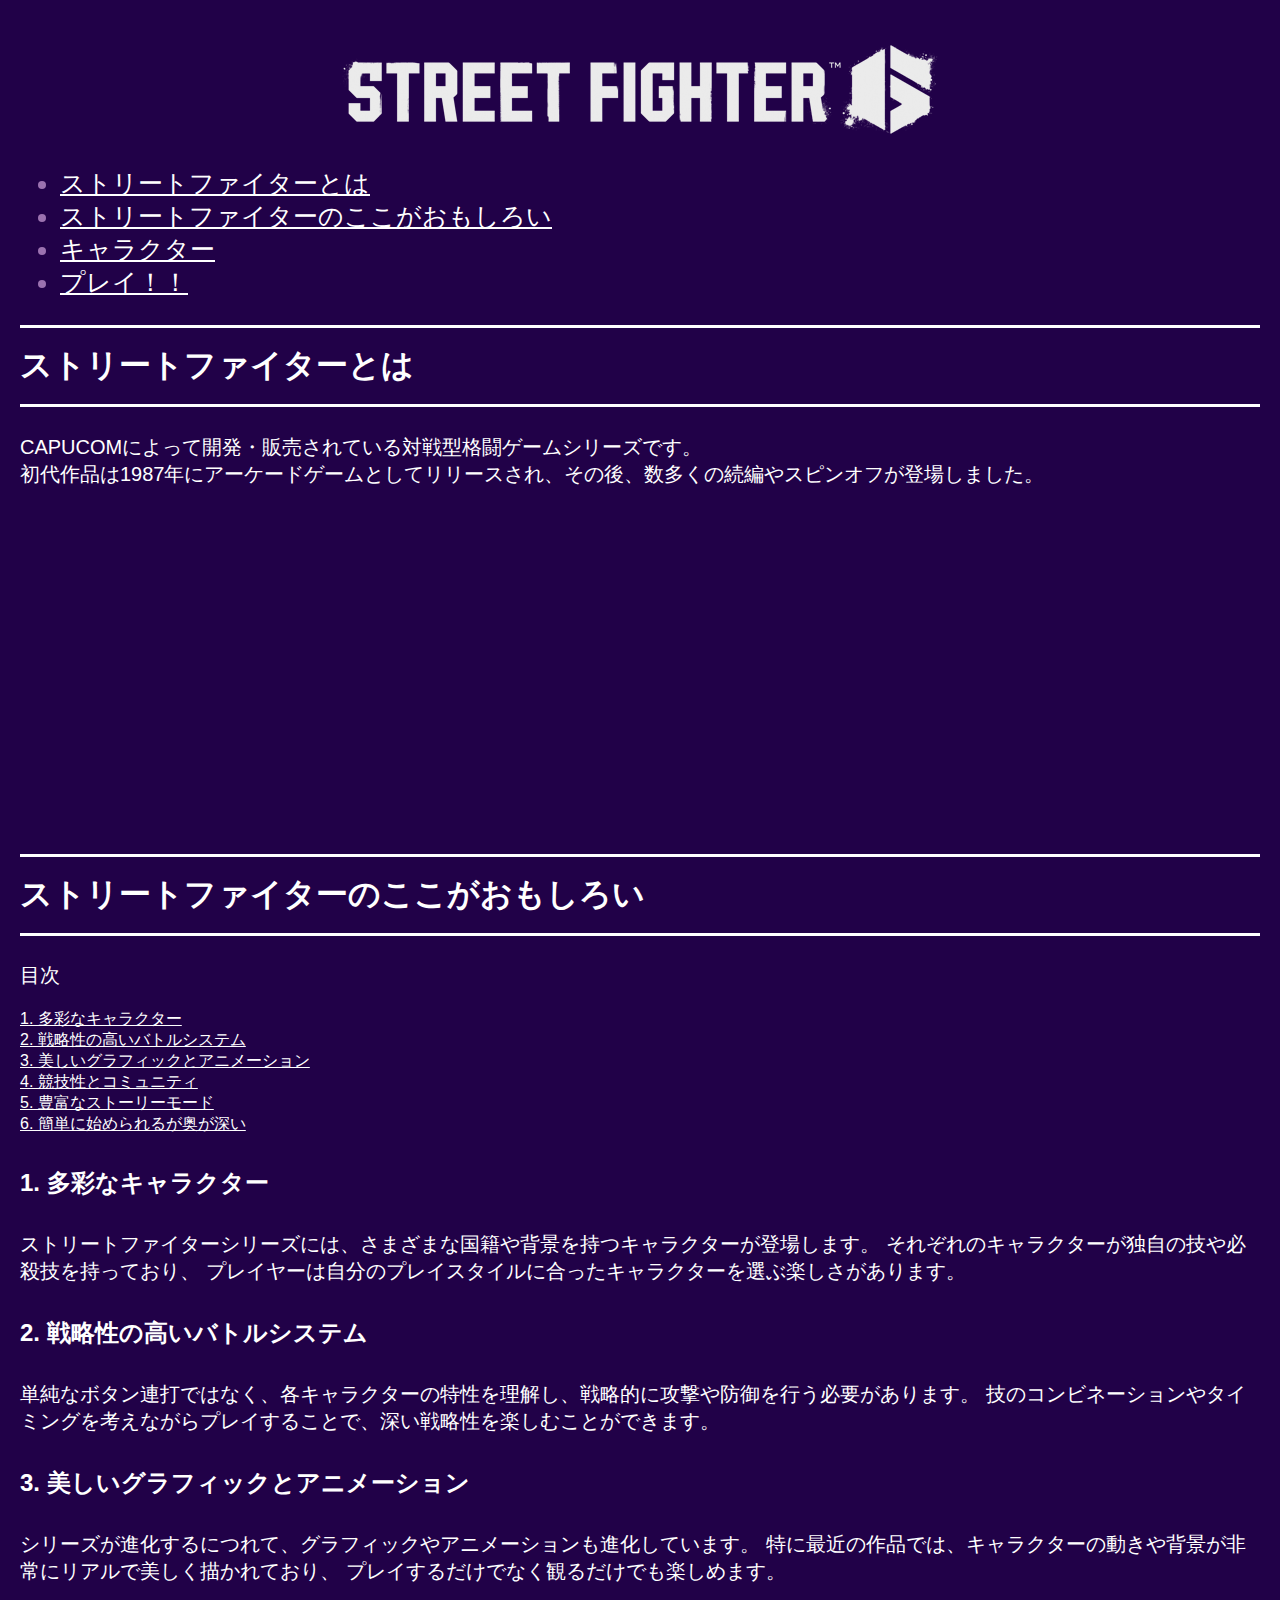
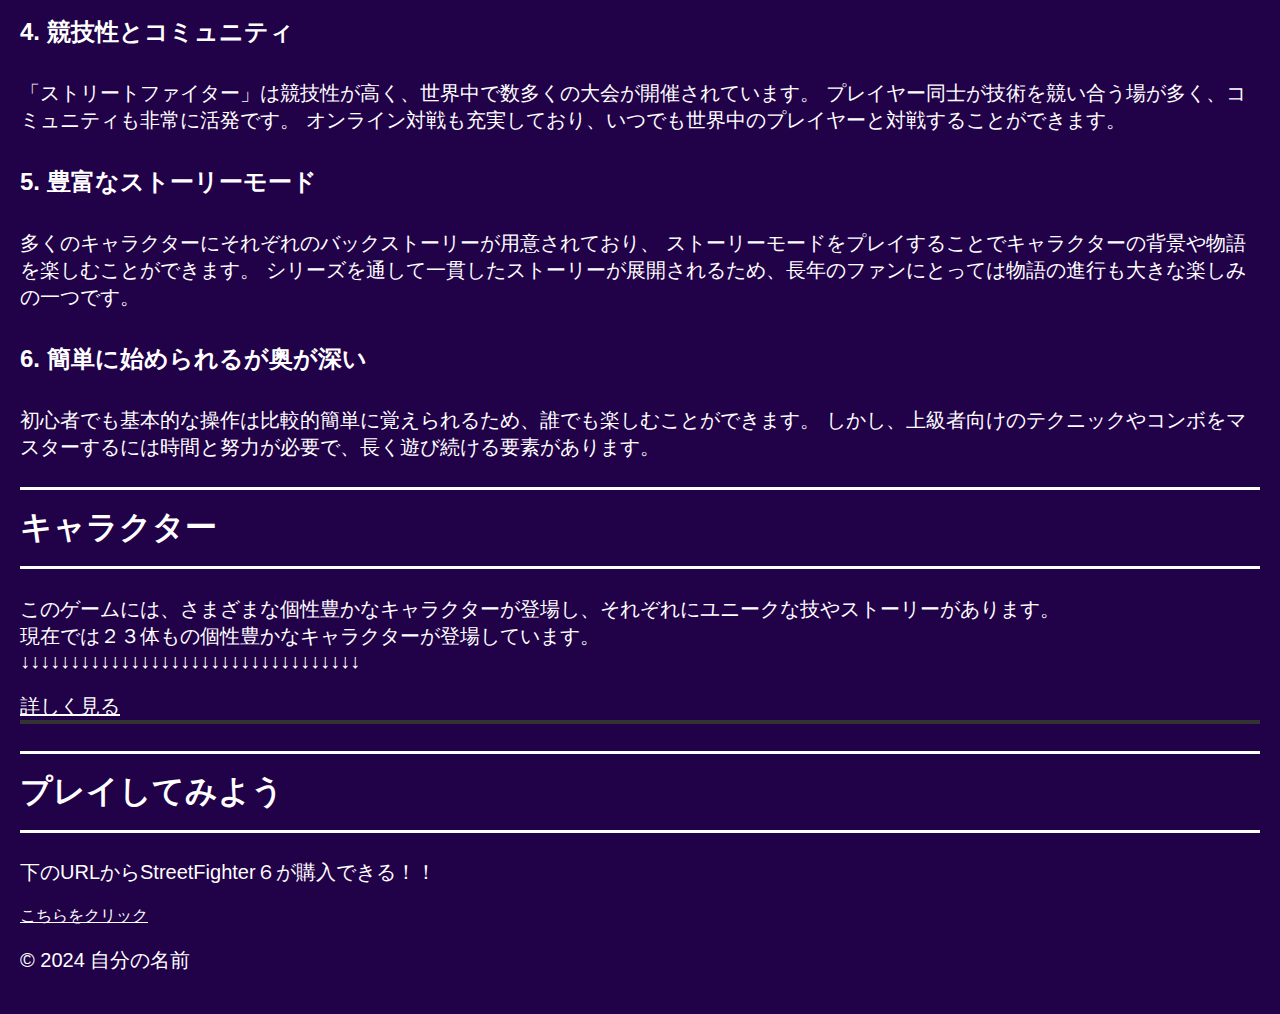
<file: aindex-1.html>
<!DOCTYPE html>
<html lang="ja">
<head>
    <meta charset="UTF-8">
    <meta name="viewport" content="width=device-width, initial-scale=1.0">
    <title>Street Fighter 6</title>
    <link rel="stylesheet" href="styles.css">
    <style>
    a:link {
        color: #ffffff; /* 未訪問のリンクの色 */
    }
    a:visited {
        color: #9b72b0; /* 訪問済みリンクの色 */
    }
    a:hover {
        color: red; /* ホバー時のリンクの色 */
    }
    a:active {
        color: green; /* クリック時のリンクの色 */
    }
    </style>
</head>
<body>
    <header>
        <h1><img src="img/logo.png" width="600"  height="96"></h1>
        <nav>
            <ul>
                <li><a href="#home">ストリートファイターとは</a></li>
                <li><a href="#kokoomo">ストリートファイターのここがおもしろい</a></li>
                <li><a href="#characters">キャラクター</a></li>
                <li><a href="#contact">プレイ！！</a></li>
            </ul>
        </nav>
        
    </header>

    <main>
        <section id="home">
            <h2>ストリートファイターとは</h2>
            <p>CAPUCOMによって開発・販売されている対戦型格闘ゲームシリーズです。
                <br>初代作品は1987年にアーケードゲームとしてリリースされ、その後、数多くの続編やスピンオフが登場しました。</p>
                <div>
                    <iframe width="560" height="315" src="https://www.youtube.com/embed/QX2lu0zlSXk?si=qRwGBuWjVZaqC4cD"
                     title="YouTube video player" frameborder="0" allow="accelerometer; autoplay; clipboard-write; encrypted-media; gyroscope; picture-in-picture; web-share" 
                    referrerpolicy="strict-origin-when-cross-origin" allowfullscreen></iframe>
                </div>
        </section>

        <section id="kokoomo">
        <h2>ストリートファイターのここがおもしろい</h2>
        <p>目次</p>
        <a href="#tasai">1. 多彩なキャラクター</a>
        <br><a href="#batoru"> 2. 戦略性の高いバトルシステム</a>
        <br><a href="#utuku"> 3. 美しいグラフィックとアニメーション</a>
        <br><a href="#comyu"> 4. 競技性とコミュニティ</a>
        <br><a href="#houhu"> 5. 豊富なストーリーモード</a>
        <br><a href="#hukai"> 6. 簡単に始められるが奥が深い</a></p>


                <section id="tasai">
                <h4>1. 多彩なキャラクター</h4>
                <p>ストリートファイターシリーズには、さまざまな国籍や背景を持つキャラクターが登場します。
                それぞれのキャラクターが独自の技や必殺技を持っており、
                プレイヤーは自分のプレイスタイルに合ったキャラクターを選ぶ楽しさがあります。</p>
                </section>

                <section id="batoru">
                <h4>2. 戦略性の高いバトルシステム</h4>
                <p>単純なボタン連打ではなく、各キャラクターの特性を理解し、戦略的に攻撃や防御を行う必要があります。
                技のコンビネーションやタイミングを考えながらプレイすることで、深い戦略性を楽しむことができます。</p>
                </section>

                <section id="utuku">
                <h4>3. 美しいグラフィックとアニメーション</h4>
                <p>シリーズが進化するにつれて、グラフィックやアニメーションも進化しています。
                特に最近の作品では、キャラクターの動きや背景が非常にリアルで美しく描かれており、
                プレイするだけでなく観るだけでも楽しめます。</p>
                </section>

                <section id="comyu">
                <h4>4. 競技性とコミュニティ</h4>
                <p>「ストリートファイター」は競技性が高く、世界中で数多くの大会が開催されています。
                プレイヤー同士が技術を競い合う場が多く、コミュニティも非常に活発です。
                オンライン対戦も充実しており、いつでも世界中のプレイヤーと対戦することができます。</p>
                </section>

                <section id="houhu">
                <h4>5. 豊富なストーリーモード</h4>
                <p>多くのキャラクターにそれぞれのバックストーリーが用意されており、
                ストーリーモードをプレイすることでキャラクターの背景や物語を楽しむことができます。
                シリーズを通して一貫したストーリーが展開されるため、長年のファンにとっては物語の進行も大きな楽しみの一つです。</p>
                </section>

                <section id="hukai">
                <h4>6. 簡単に始められるが奥が深い</h4>
                <p>初心者でも基本的な操作は比較的簡単に覚えられるため、誰でも楽しむことができます。
                しかし、上級者向けのテクニックやコンボをマスターするには時間と努力が必要で、長く遊び続ける要素があります。</p>
                </section>

        </section>

        <section id="characters">
            <h2>キャラクター</h2>
            <p>このゲームには、さまざまな個性豊かなキャラクターが登場し、それぞれにユニークな技やストーリーがあります。<br>現在では２３体もの個性豊かなキャラクターが登場しています。<br>↓↓↓↓↓↓↓↓↓↓↓↓↓↓↓↓↓↓↓↓↓↓↓↓↓↓↓↓↓↓↓↓↓↓</p>
            <a class="fon" href="index.html">詳しく見る</a>
            <div class="character">
        </section>
        <section id="contact">
        <h2>プレイしてみよう</h2>
        <p>下のURLからStreetFighter６が購入できる！！</p>
        <a href="https://www.streetfighter.com/6/ja-jp" target="_blank">こちらをクリック</a>
        </section>

        <section id="gameplay">
    <footer>
        <p>&copy; 2024 自分の名前</p>
    </footer>
</body>
</html>
</file>
<file: styles.css>
body {
    font-family: Arial, sans-serif;
    background-color: #FFFFFF;
    margin: 0;
    padding: 20px;
    background-color: #210148;
}

h1 {
    text-align: center;
    color: #FFFFFF;
    font-size: 2em;
}
h2{
    color: #FFFFFF;/*文字色*/
  padding: 0.5em 0;/*上下の余白*/
  border-top: solid 3px #FFFFFF;/*上線*/
  border-bottom: solid 3px #FFFFFF;/*下線*/
  font-size: 2em
}

.character-list {
    display: flex;
    flex-wrap: wrap;
    justify-content: center;
}
.character {
    background-color: #9900cc;
    border: 2px solid #333;
}
.character img {
    max-width: 100%;
    border-radius: 5px;
    border: 2px solid #333;
}
.character-name {
    font-size: 1.2em;
    margin-top: 10px;
    color: #333;
}

li{
    font-size: 25px;
    color: #9b72b0;
}


.imgR{
    float: left;
    border: 2px solid #333;
    background-color: #9900cc;
}
p{
    color: #FFFFFF;
    font-size: 1.25em;
}
.fon{
    font-size: 20px;
}

.onl{
    font-size:0.5emem;
    color: red;
}
h3{
    font-size: 1.25em;
    color: #FFFFFF;
}
h4{
    font-size: 1.5em;
    color: #ffffff;
}
.p1{
    font-size: 0.75em;
}
.kya{
    font-size: 0.5em;
}

.class{
    font-family: Arial, sans-serif;
    background-color: #f4f4f4;
    color: #333;
    margin: 0;
    padding: 0;
}
.container {
    max-width: 800px;
    margin: 20px auto;
    background: #fff;
    padding: 20px;
    box-shadow: 0 0 10px rgba(0, 0, 0, 0.1);
    text-align: center;
}
.video-container {
    position: relative;
    width: 100%;
    max-width: 600px;
    margin: 0 auto;
}
video {
    width: 100%;
    display: block;
}
</file>
